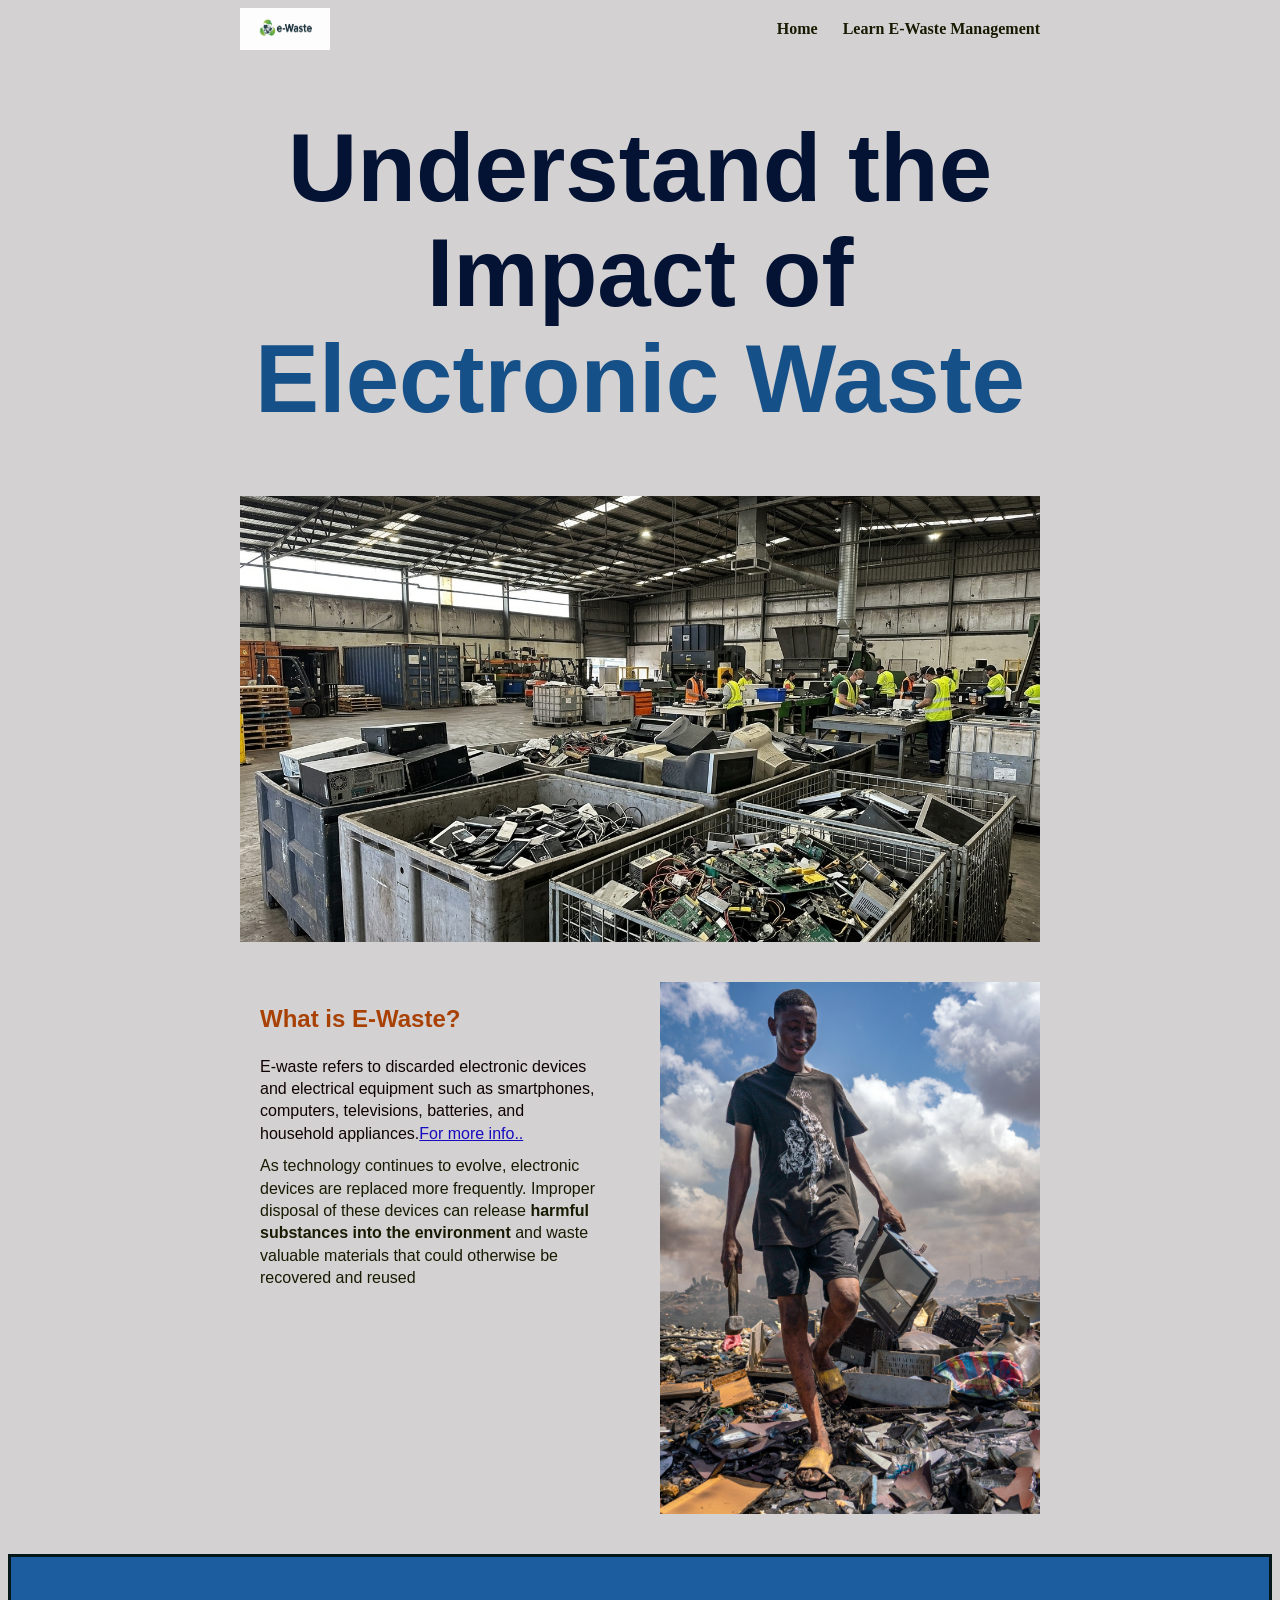
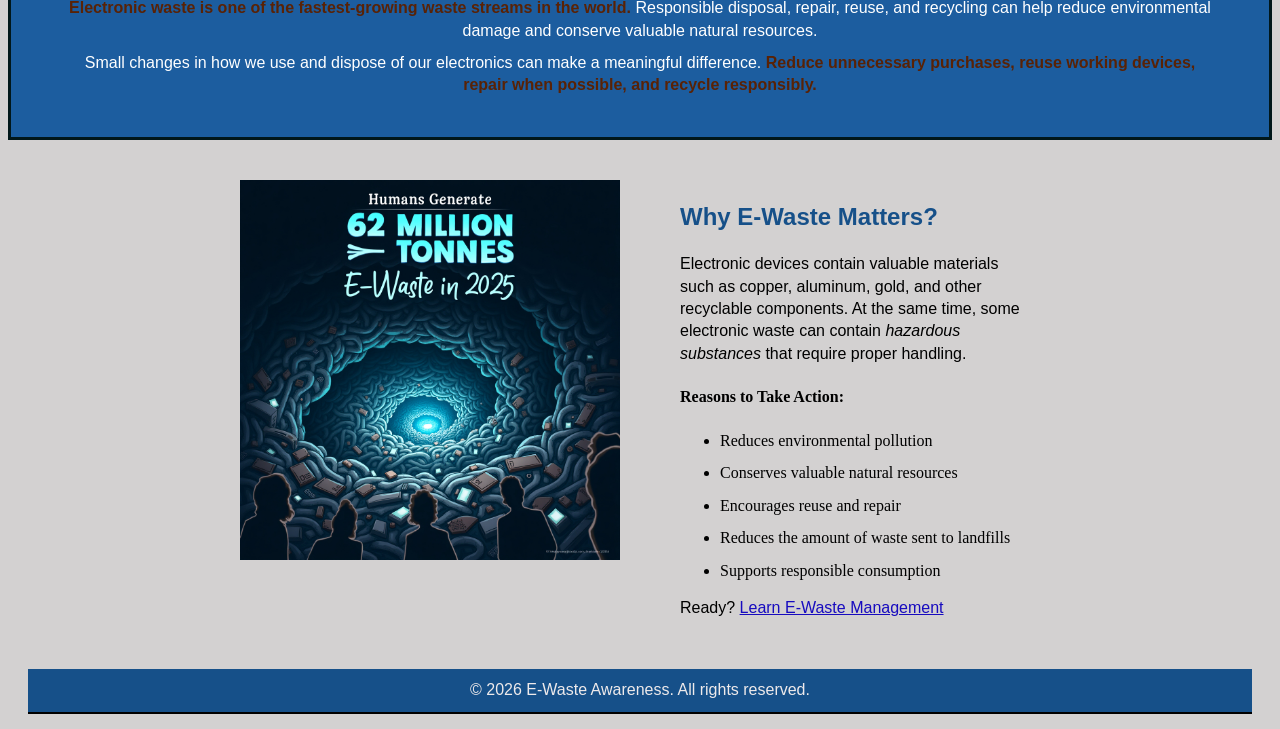
<file: index.html>
<!DOCTYPE html>
<html lang="en">
    <head>
        <title>E-Waste</title>
        <link href="CSS/style.css" rel="stylesheet"> 
    </head>

    <body>
        <div class="wrapper" aria-label="Primary Navigation">
            <header>
                <img src="images/logo-e.png" alt="e-waste management">

                <nav class="primary-navigation">
                    <ul>
                        <li><a href="index.html">Home</a></li>
                        <li><a href="learn-e-waste-management.html">Learn E-Waste Management</a></li>
                    </ul>
                </nav>
            </header>
        </div>    
            <main>
                <div class="wrapper">
                    <h1>Understand  the Impact of<span class="C"> Electronic Waste</span></h1>
            
                    <img src="images/image1-ew.jpg" alt="well arranged e-waste inside dumpyard">
                </div>
        
                <section>
                    <div class="wrapper">
                        <div class="two-column-layout">
                            <div> <!--no class needed  and we have two div here two create two columns-->
                                <h2> What is E-Waste?</h2>
                                <!-- Traditional climbing link will direct to a wikipedia page -->
                                <p class="A">E-waste refers to discarded electronic devices and electrical equipment such as smartphones, computers, televisions, batteries, and household appliances.<a href="https://www.who.int/news-room/fact-sheets/detail/electronic-waste-%28e-waste%29">For more info..</a>
                                </p>  
                                <p id="A1">As technology continues to evolve, electronic devices are replaced more frequently. Improper disposal of these devices can release <strong>harmful substances into the environment </strong>and waste valuable materials that could otherwise be recovered and reused</p>
                            </div>
                            <img src="images/ew1.jpg" alt="a man collecting electronic waste">
                        </div>
                    </div>
                </section>

                <section>
                    <div class="B">
                        <div class="wrapper"></div>
                            <p> <strong> Electronic waste is one of the fastest-growing waste streams in the world.</strong> Responsible disposal, repair, reuse, and recycling can help reduce environmental damage and conserve valuable natural resources.</p>
                            <p>Small changes in how we use and dispose of our electronics can make a meaningful difference. <strong>Reduce unnecessary purchases, reuse working devices, repair when possible, and recycle responsibly.</strong></p>
                        </div>
                    </div>
                </section>

                <div class="wrapper">
                    <section>
                        <div class="two-column-layout">
                            <img src="images/ew2.jpg" alt="annual report of e-waste generated by humans">
                            <div>
                                <h2 class="C">Why E-Waste Matters?</h2>
                                <p>Electronic devices contain valuable materials such as copper, aluminum, gold, and other recyclable components. At the same time, some electronic waste can contain <em>hazardous substances</em> that require proper handling.</p>
                                <h4> Reasons to Take Action:</h4>
                                <ul>
                                    <li>Reduces environmental pollution</li>
                                    <li>Conserves valuable natural resources</li>
                                    <li> Encourages reuse and repair</li>
                                    <li>Reduces the amount of waste sent to landfills</li>
                                    <li>Supports responsible consumption</li>
                                </ul>
                                
                                <p>Ready? <a href="learn-e-waste-management.html">Learn E-Waste Management</a></p>
                            </div>    
                        </div>
                </section>
                </div>
            </main>

            <footer>
                <p>&copy; 2026 E-Waste Awareness. All rights reserved.</p>
            </footer>
    </body>

</html>
</file>
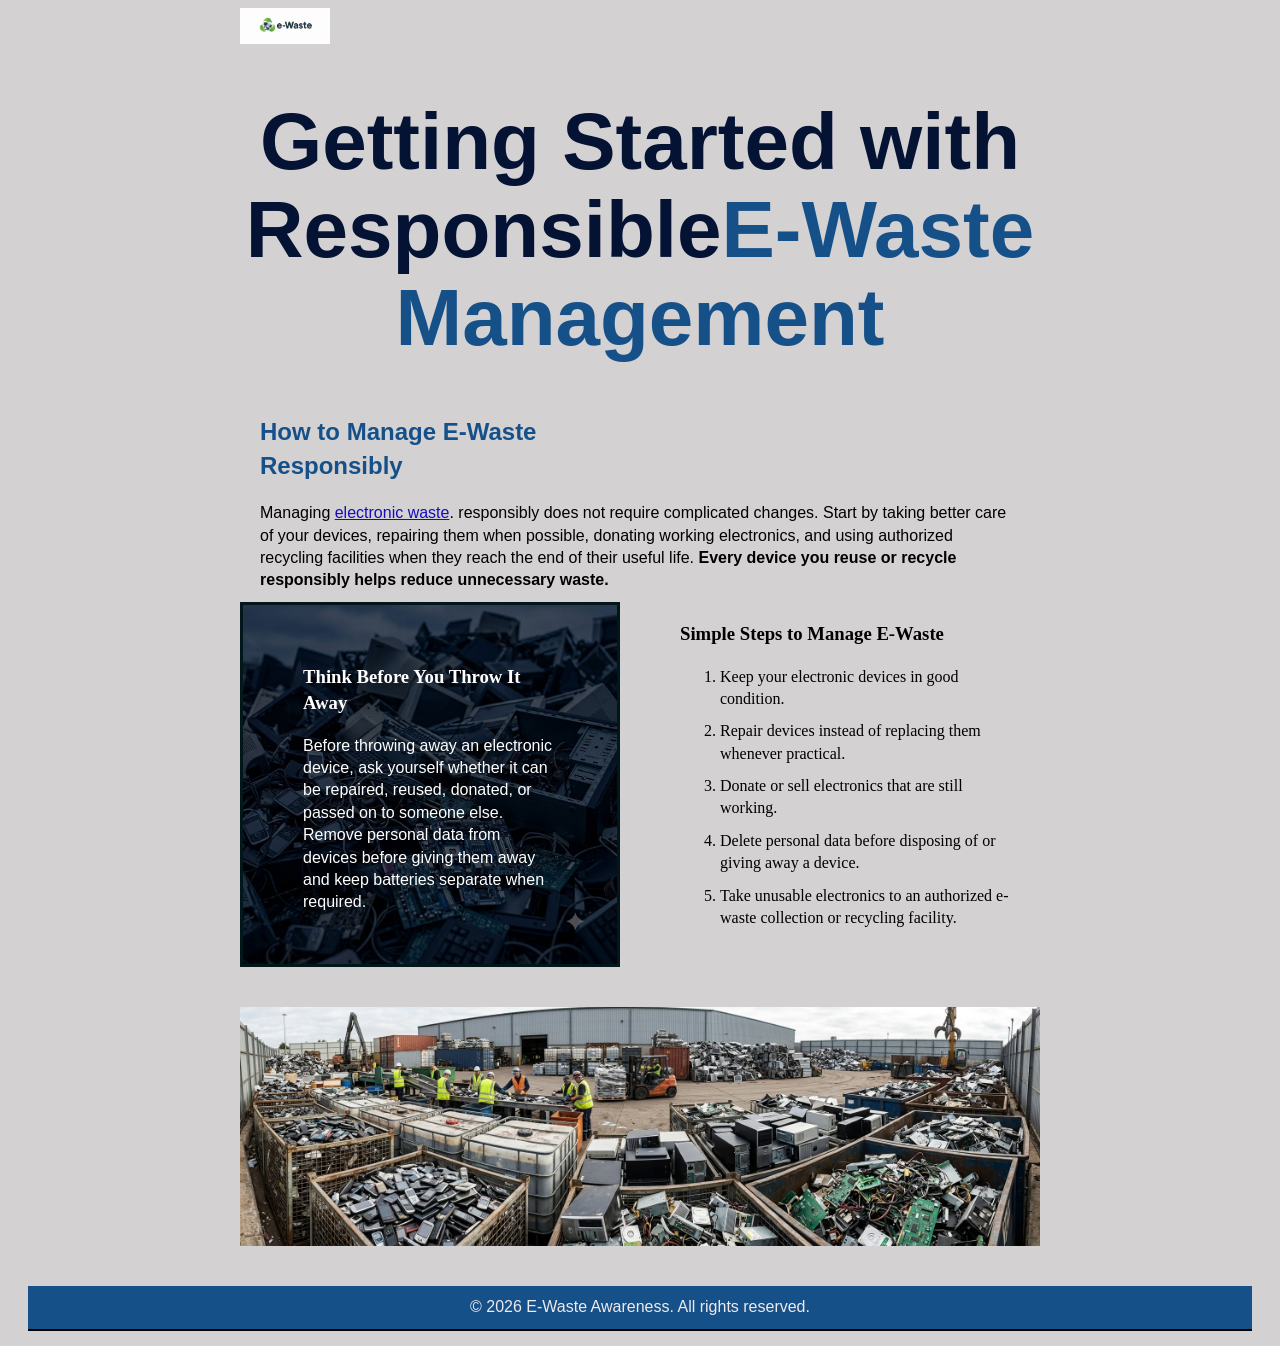
<file: learn-e-waste-management.html>
<!DOCTYPE html>
<html lang="en">
    <head>
        <title>E-Waste Management</title>
        <link href="CSS/style.css" rel="stylesheet">
    </head>

    <body>
        <div class="wrapper">
            <header>
                <img src="images/logo-e.png" alt="e-waste management">
            </header>
            <main>
                <h1 class="H">Getting Started with Responsible<span class="C">E-Waste Management</span></h1>
                <section>
                    <h2 class="C">How to Manage E-Waste Responsibly</h2>
                    <p>Managing 
                        <a href="index.html">electronic waste</a>.
                         responsibly does not require complicated changes. Start by taking better care of your devices, repairing them when possible, donating working electronics, and using authorized recycling facilities when they reach the end of their useful life.
                        <strong>Every device you reuse or recycle responsibly helps reduce unnecessary waste.</strong>
                    </p>

                    <div class="two-column-layout">
                        <div class="image-bg">
                            <h3 class="H3">Think Before You Throw It Away</h3>
                            <p>
                                Before throwing away an electronic device, ask yourself whether it can be repaired, reused, donated, or passed on to someone else. Remove personal data from devices before giving them away and keep batteries separate when required.
                            </p>
                        </div>

                        <div>
                            <h3>
                               Simple Steps to Manage E-Waste
                            </h3>
                            <ol>
                                <li>Keep your electronic devices in good condition.</li>
                                <li>Repair devices instead of replacing them whenever practical.</li>
                                <li>Donate or sell electronics that are still working.</li>
                                <li>Delete personal data before disposing of or giving away a device.</li>
                                <li>Take unusable electronics to an authorized e-waste collection or recycling facility.</li>
                            </ol>
                        </div>
                    </div>
                </section>

                <section>
                    <div class="wrapper">
                        <img src="images/ew5.png" alt="workers separating e-wastes from other wastes">
                    </div>
                </section>           
            </main>
        </div>
        <footer>
            <p>&copy; 2026 E-Waste Awareness. All rights reserved.</p>
        </footer>
    </body>
</html>
</file>
<file: CSS/style.css>
*{
   box-sizing: border-box; /* Box-sizing chnges how the total width and height of an HTML element are calculated*/

}

/*---USING SAME STYLE CSS FOR BOTH THE PAGES---*/

/* using font-size in pixels is a bad practice (using font-size is itself not practical)
instead use rem (Root Em) unit [1 rem = 16px] */
/* default font-size is 16px  */
/* if we specify the font size in html tag as 30 pixels and
font size in h1 separately as 1 rem -- then 1 rem becomes 30 pixels -- genrally this is not practised */

body{
    background-color: rgb(211, 209, 209);
    color:black;
    line-height:1.4 ;  /* space between text lines -- defualt is 1.6 */
}

/*header{
    text-align:center
}*/

h1{
    /* background-color:rgb(175, 181, 146); */
    color:rgb(4, 18, 52);
    font-size: 3rem;
    font-family:sans-serif;
    text-align:center;
    line-height: 1.1;
    @media(width>720px){ /*this will prevent the h1 from looking too big when the screen size is reduced-- rather it reduces its size to 4rem for etter visuals*/
        font-size:6rem;
    }
}
.H{ /*For 2nd page*/
    font-size:5rem;
}

h2{
    /* background-color:rgb(131, 141, 113) ; */
    color:#a94105;
    text-align:left;
    font-family:sans-serif;
    inline-size:300px;   /*Width*/
    margin-inline:20px;
}

h3{
    color:#000;
    text-align:start;
    margin-inline:20px;
}
.H3{
    color:white; /*for the h3 in second page on bg-image*/
}

.image-bg{
    background-image: url("../images/ew3.jpg");  /*(..) re for going back from CSS folder to first prjct folder and then again to images folder*/
    padding:40px;  /*background-repeat can be controlled  whether no repeat or just along x-axis */
    border: solid 3px rgb(1, 23, 26);
    background-repeat: no-repeat;
    background-position:center;
    background-size:cover;
}
.image-bg p {
    color:#fff;
}
p{
    font-family:Arial, Helvetica, sans-serif;
    color:black;  
    margin-block:10px;    /*space above and below the paragraph*/
    margin-inline:20px;
}

/*.A is a class of p element it's done to separat every same element using different classes. 
it allows duplicates--means many p tags can have same class bame*/

/*(.) for class and (#) for IDs--should be unique for every element in a page but it can be reused across different pages*/

.A{
  color:rgb(16, 2, 2);  
}


.B{
    text-align: center;
    border: solid 3px rgb(1, 23, 26);
    background-color: #1c5d9f;
    padding:30px;
}
.B p{
    color:#fff;
}
.B strong{
    color:#592205
}


.C{
    color:#165089;
}

#A1{
    color:#161b02
}


ul{
    margin-block:15px;
    margin-inline:20px;
    list-style:disc;
    color:black;
    list-style-position:outside;  /*moves the list items close from vertical heading inline (inside:moves away)*/


}

li{
    margin-block:10px;   /*block-size:300px;--- space of blocks ---here block size remains fixed if specified;
    no matter how big or small the content is, inside the block*/
    /*these can be given borders as well, (border: 5px solid black;) */
}
ul li::marker{   /*pseudo element (::)--changes color of bullets in lists (not the text color)*/
    /*color:#840808;*/
    content:→;   /*changes the bullet style to anything user puts could be emoji*/
}
ol{
    text-align:start;
    margin-inline:20px;
}

h4{
    margin-inline:20px;
}

img {
   max-inline-size:100%; /*fixes the image align with rets of contents*/
   display:block; 
}

/*follow the order-(link-visited-hover-active)*/
a{
    color:#170bbf;
    /* If we inherit the color (color:inherit) it will inherit the color
     from parent for eg: the link-- traditional climbing will inherit-
     the color from paragraph and the paragraph will inherit from body */
}
a:visited   /*pseudo class(:)*/
a:focus-visible{
    color:rgb(207, 10, 225);
}
/* applies focus style--:applies focus styles only to help the user navigate. 
In most cases, it triggers when someone navigates using a keyboard (like pressing the Tab key) or assistive technologies,
 but hides the styling when someone clicks with a mouse or taps with a touchscreen*/
a:hover{
    color:#ac6a19;
}
a:active{   /* it changes color as long as the user has presses the link */
    color:rgb(8, 29, 68);
}


header{
    display:flex; /*It allows to easily align, space, and distribute items inside a container, even when their sizes are dynamic or unknown*/
    justify-content: space-between;  /*distributes flex items evenly along the main axis,
    pushing the first item to the very start and the last item to the very end. 
    Any remaining empty space is split perfectly and placed between the items*/
    gap:20px;
}
header img{
    height:auto;
    width:90px;
}
.primary-navigation ul{
    display:flex;
    gap:25px;
    list-style:none;
    margin:0;
    padding:0;  
}
.primary-navigation a {
    color:#161b02;
    font-weight:bold;
    text-decoration:none; /*removes underline*/

}
.primary-navigation a:hover,
.primary-navigation a:focus-visible {  /*to give color as we have put text-decoration:none to make it different from other links*/
    color:#266ae9
}


section{
    /*background-color:rgb(214, 197, 177) ;*/
    margin-block:40px;
    /*border-style:solid; /* border-inline--for left and right border (or, start/end)and border-block--top and bottom*/
    /*border-width:1px;    /* border-block-end-color:--allows to choose any color*/
    /*border-color:black;*/
    /*margin:10px-- empty space that doesn't include bg color 
    or creates external space outside an element to push away neighbouring elements [It also can be inline or block] */
}
.wrapper{ /*coulde be .container*/ /*-- this behaviour is already a default so we don't need to specify it*/
    max-inline-size:800px;   /*prevents content to be wider than mentioned pixels to enhance its aesthetics*/
    /* border:3px dashed black; */ /*but during minimizing the page, due to inline size the contents would dissapear inside the screen so to solve it we use max-inline size */
    margin-inline:auto;
}
.wrapper img{
    height:auto;
}
.two-column-layout{
    display:grid;
    gap:40px;
    margin-block-end:40px;
    @media(width>720px){ /*this will prevent the image from shrinking when the screen size is reduced-- rather it stacks up the text and image when the screen is reduced*/
        grid-template-columns: 1fr 1fr; /*1fr- 1 fraction */
    }
}

@media(width>600px){ /*this will prevent the image from shrinking when the screen size is reduced-- rather it stacks up the text and image when the screen is reduced*/
    .two-column-layout{
        grid-template-columns: 1fr 1fr; /*1fr- 1 fraction */
    }
}


/* Here (in footer) the paragraph is specified- for the text color 
to be different from normal paragraph */
footer p { 
    background-color:#165089;
    color:#eeeaeb;
    text-align:center;
    margin-block:15px;
    padding:10px;  /*empty space all around the content including the bg color*/
    border-bottom: solid black 2px;
}
/*Padding is the easiest  way to maintain spaces and it's more adaptable
Also the content does not overlap the back ground color while minimizing the page
which is commom with block-size*/
/*padding-inline---adds extra space towards left and right but not on the top and below 
Also we could add space just at start or at end (LEFT/RIGHT) by adding end or start after inline
[padding-block-start---for top and padding-block-end---for below]
OR, [padding: 20px('top') 30px(right) 40px(bottom) 50px(left)]--no need to specify top/left/right/bottom just mention values in px with spaces (follows clockwise from top) */
</file>
